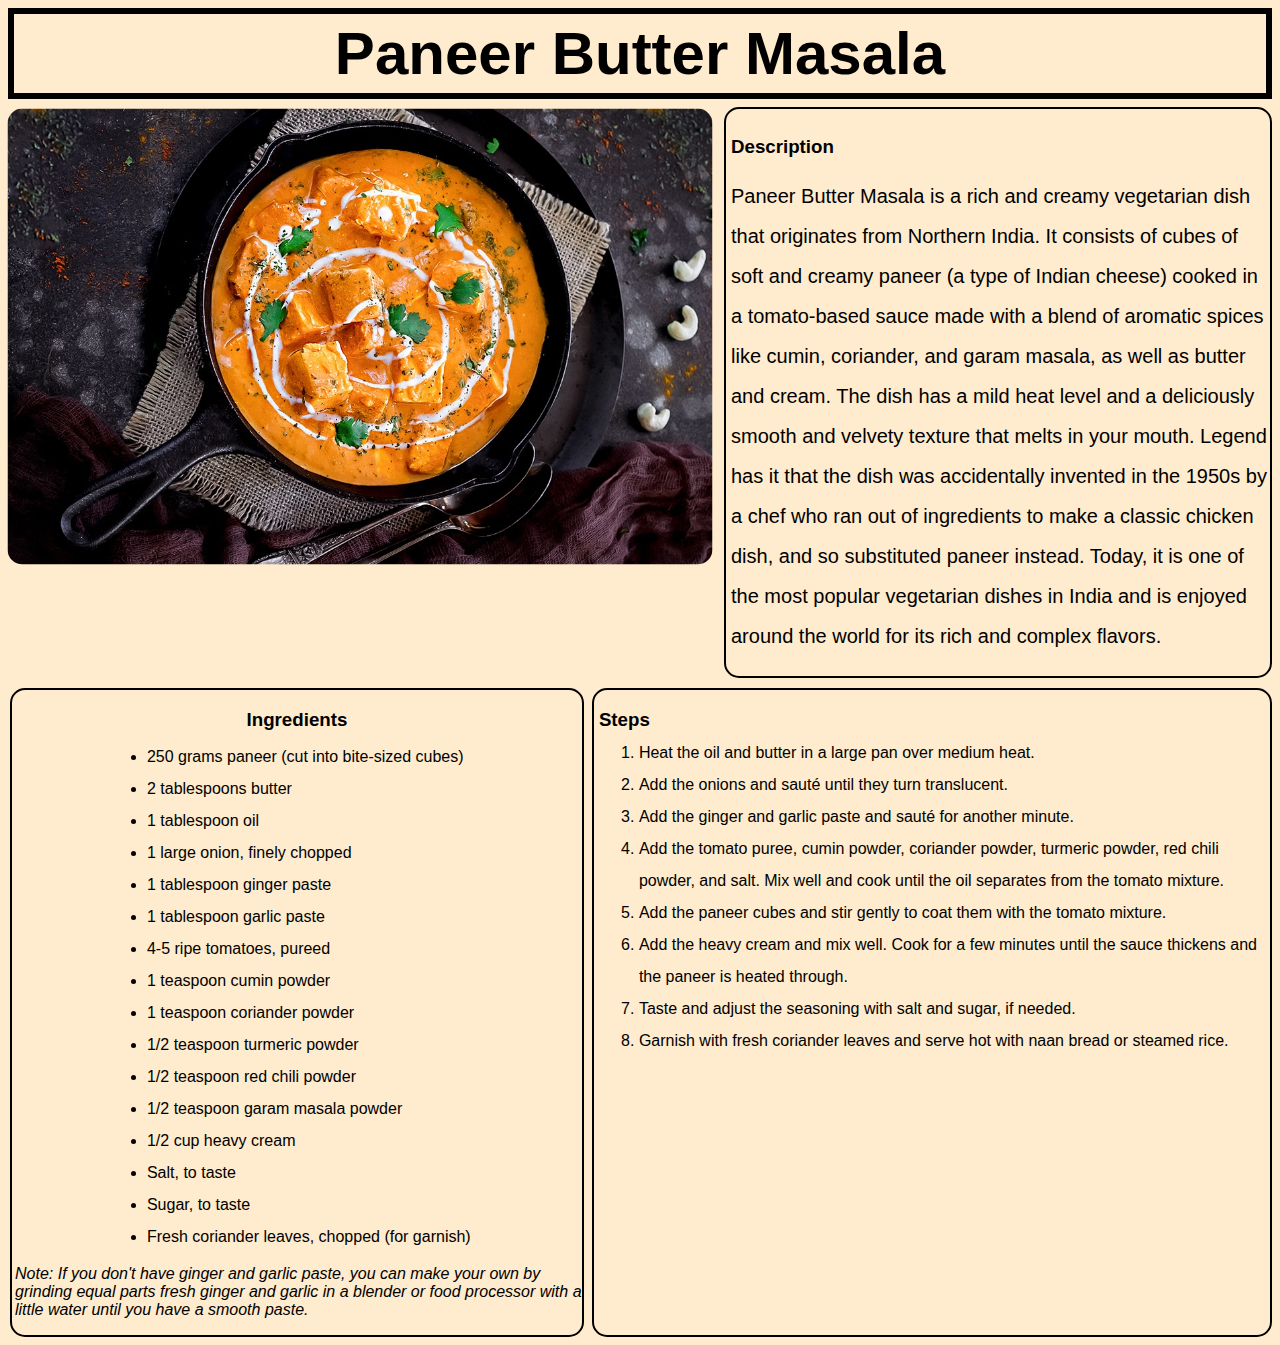
<file: recipes/paneer.html>
<!DOCTYPE html>
<html lang="en">
<head>
    <meta charset="UTF-8">
    <title>Paneer Butter Masala</title>
    <link rel="stylesheet" href="../styles.css">

</head>

<body>
    <div class="recipe-container">
    
    
    <div class="recipe-heading-container">
        <h1 class="paneer-heading">Paneer Butter Masala</h1>
    </div>
    
    <div class="img-des-container">
    <div class="paneer-img-container">
    <img class="paneer-image" src="Paneer-butter-masala-recipe-3.jpg">
    </div>

   <div class="paneer-des-container">
    <h3>Description</h3>
        <p class="recipe-des">
            Paneer Butter Masala is a rich and creamy vegetarian dish that originates from Northern India. It consists of cubes of soft and creamy paneer (a type of Indian cheese) cooked in a tomato-based sauce made with a blend of aromatic spices like cumin, coriander, and garam masala, as well as butter and cream. The dish has a mild heat level and a deliciously smooth and velvety texture that melts in your mouth. Legend has it that the dish was accidentally invented in the 1950s by a chef who ran out of ingredients to make a classic chicken dish, and so substituted paneer instead. Today, it is one of the most popular vegetarian dishes in India and is enjoyed around the world for its rich and complex flavors.
        </p>
    </div>
    </div>

    <div class="ingred-steps-container">
        <div class="paneer-ingred">
        <h3>Ingredients</h3>
        <ul>
            <li>250 grams paneer (cut into bite-sized cubes)</li>
            <li>2 tablespoons butter</li>
            <li>1 tablespoon oil</li>
            <li>1 large onion, finely chopped</li>
            <li>1 tablespoon ginger paste</li>
            <li>1 tablespoon garlic paste</li>
            <li>4-5 ripe tomatoes, pureed</li>
            <li>1 teaspoon cumin powder</li>
            <li>1 teaspoon coriander powder</li>
            <li>1/2 teaspoon turmeric powder</li>
            <li>1/2 teaspoon red chili powder</li>
            <li>1/2 teaspoon garam masala powder</li>
            <li>1/2 cup heavy cream</li>
            <li>Salt, to taste</li>
            <li>Sugar, to taste</li>
            <li>Fresh coriander leaves, chopped (for garnish)</li>
        </ul>

        <p class="ingred-note">Note: If you don't have ginger and garlic paste, you can make your own by grinding equal parts fresh ginger and garlic in a blender or food processor with a little water until you have a smooth paste.</p>
    </div>

        <div class="paneer-steps">
        <h3>Steps</h3>
            <ol>
                <li>Heat the oil and butter in a large pan over medium heat.</li>
                <li>Add the onions and sauté until they turn translucent.</li>
                <li>Add the ginger and garlic paste and sauté for another minute.</li>
                <li>Add the tomato puree, cumin powder, coriander powder, turmeric powder, red chili powder, and salt. Mix well and cook until the oil separates from the tomato mixture.</li>
                <li>Add the paneer cubes and stir gently to coat them with the tomato mixture.</li>
                <li>Add the heavy cream and mix well. Cook for a few minutes until the sauce thickens and the paneer is heated through.</li>
                <li>Taste and adjust the seasoning with salt and sugar, if needed.</li>
                <li>Garnish with fresh coriander leaves and serve hot with naan bread or steamed rice.</li>
            </ol>
                    </div>
              </div>
        </div>
    </body>


</html>
</file>
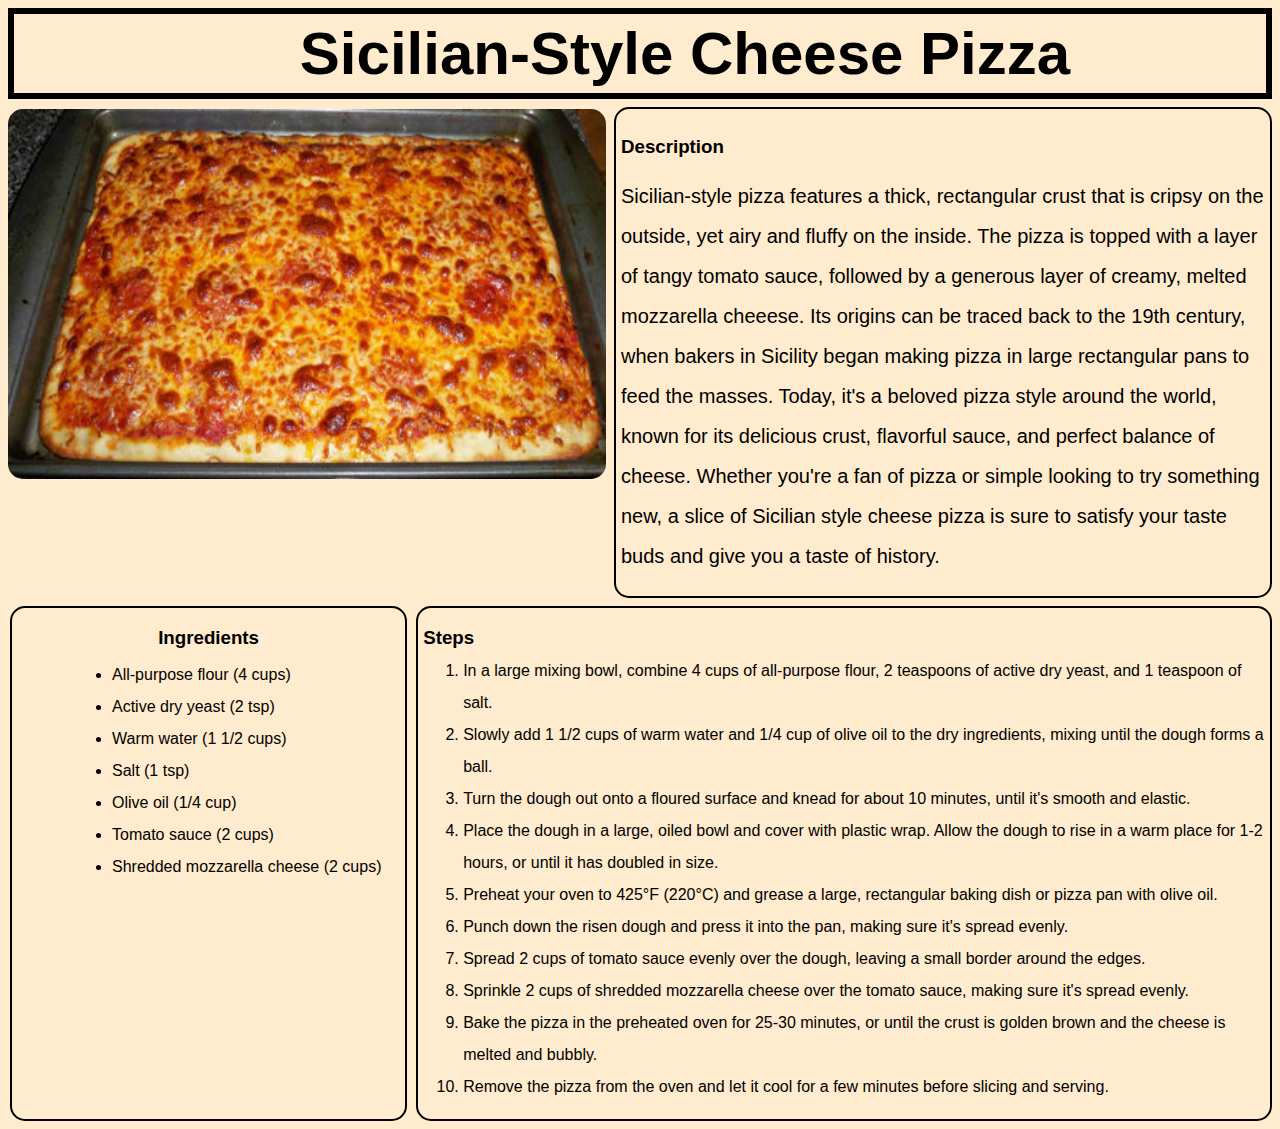
<file: recipes/sicilianpizza.html>
<!DOCTYPE html>
<html lang="en">
<head>
    <meta charset="UTF-8">
    <title>Sicilian Pizza</title>
    <link rel="stylesheet" href="../styles.css"
</head> 

<body>
<div class="recipe-container">
    <div class="recipe-heading-container">
        <h1 class="pizza-heading">Sicilian-Style Cheese Pizza</h1>
    </div>
   
    
    <div class="img-des-container">
        <div class="pizza-img-container">
            <img class="pizza-image"  src="sicilianpizza.jpg">
        </div>
    
        <div class="pizza-des-container">
            <h3>Description</h3>
            <p class="recipe-des">
                Sicilian-style pizza features a thick, rectangular crust that is cripsy on the outside, yet airy and fluffy on the inside. The pizza is topped with a layer of tangy tomato sauce, followed by a generous layer of creamy, melted mozzarella cheeese. Its origins can be traced back to the 19th century, when bakers in Sicility began making pizza in large rectangular pans to feed the masses. Today, it's a beloved pizza style around the world, known for its delicious crust, flavorful sauce, and perfect balance of cheese. Whether you're a fan of pizza or simple looking to try something new, a slice of Sicilian style cheese pizza is sure to satisfy your taste buds and give you a taste of history.
            </p>
        </div>
    </div>
  
    <div class="ingred-steps-container">

         <div class="pizza-ingred">    
                <h3>Ingredients</h3>
                     <ul>
                        <li>All-purpose flour (4 cups)</li>
                        <li>Active dry yeast (2 tsp)</li>
                        <li>Warm water (1 1/2 cups)</li>
                        <li>Salt (1 tsp)</li>
                        <li>Olive oil (1/4 cup)</li>
                        <li>Tomato sauce (2 cups)</li>
                        <li>Shredded mozzarella cheese (2 cups)</li>
                     </ul>
         </div>
   
        <div class="pizza-steps">
                <h3>Steps</h3>
                    <ol>
                        <li>In a large mixing bowl, combine 4 cups of all-purpose flour, 2 teaspoons of active dry yeast, and 1 teaspoon of salt.</li>
                        <li> Slowly add 1 1/2 cups of warm water and 1/4 cup of olive oil to the dry ingredients, mixing until the dough forms a ball. </li>
                        <li> Turn the dough out onto a floured surface and knead for about 10 minutes, until it's smooth and elastic. </li>
                        <li> Place the dough in a large, oiled bowl and cover with plastic wrap. Allow the dough to rise in a warm place for 1-2 hours, or until it has doubled in size. </li>
                        <li> Preheat your oven to 425°F (220°C) and grease a large, rectangular baking dish or pizza pan with olive oil. </li>
                        <li> Punch down the risen dough and press it into the pan, making sure it's spread evenly. </li>
                        <li> Spread 2 cups of tomato sauce evenly over the dough, leaving a small border around the edges.</li>
                        <li> Sprinkle 2 cups of shredded mozzarella cheese over the tomato sauce, making sure it's spread evenly.</li>
                        <li>Bake the pizza in the preheated oven for 25-30 minutes, or until the crust is golden brown and the cheese is melted and bubbly. </li>
                        <li>Remove the pizza from the oven and let it cool for a few minutes before slicing and serving. </li>
                    </ol>
        </div>
     </div>
</div>
</body>
</html>
</file>
<file: styles.css>
body {
    background-color: blanchedalmond;
    font-family: Verdana, Geneva, Tahoma, sans-serif;
}

.link-style-image,
.link-style-text {
    color: #333;
    border: 4px solid;
}

.link-style-image {
    padding-left: 20px;
    padding-right: 20px;
    padding-bottom: 20px;
    padding-top: 15px;
    margin: -2px;
}


.link-style-text {
    margin-top: 12px;
    margin-bottom: 8px;
    padding: 20px;
    font-weight: bold;
    font-size: 20px;
}

.index-container {
    display: flex;
    flex-wrap: wrap;
    justify-content: center;
    text-align: center;
    }

.index-container img {
    width: 500px;
    height: 400px;
    border: 4px solid black;
    transition: transform 0.3s ease;
}

.index-container img:hover{
    transform: scale(1.08);
}

h1 {
    font-size: 40px;
    font-weight: bold;
    padding: 20px;   
    text-align: center;
}


.recipe-container {
    display: flex ;
    flex-direction: column;
}

.recipe-heading-container {
    border: 6px solid black;
}

.paneer-heading,
.pizza-heading,
.cookies-heading {
    font-size: 60px;
    margin: 5px;
    padding: 0;
}


.pizza-heading {
    padding-left: 90px;
}

.cookies-heading {
    padding-left: 10px;
}


.img-des-container {
    display: flex;
    padding-top: 20px;
}

.paneer-img-container {
    margin-left: 114px;
    margin-top: -145px;
    margin-bottom: -125px;
    margin-right: 126px;
    padding: 10px;
}

.pizza-img-container,
.cookies-img-container {
    margin-top: -10px;
    margin-bottom: 5px; 
}

.paneer-image  {
    height: 705px;
    width: 456px;
    border-radius: 15px;
    transform: rotate(90deg);

}

.pizza-image,
.cookies-image {
    height: 370px;
    width: 598px;
}


.paneer-image,
.pizza-image,
.cookies-image {
    border-radius: 15px;
}

.paneer-des-container {
    margin-bottom: 10px;
    margin-left: 0px;
    margin-top:-12px;
    width:100%;
    padding-left: 5px;
    line-height: 2;   
}

.pizza-des-container {
    margin-bottom: 8px;
    margin-left: 8px;
    margin-top:-12px;
    width:100%;
    padding-left: 5px;
    line-height: 2;   
}

.cookies-des-container {
    margin-bottom: 8px;
    margin-left: 8px;
    margin-top:-12px;
    width:100%;
    padding-left: 5px;
    line-height: 2;   
}

.recipe-des {
    max-width: 1000px;
    font-size: 20px;
    margin-top: -8px;
}

.ingred-steps-container {
    display: flex;
}

.paneer-ingred,
.pizza-ingred,
.cookies-ingred {
    text-align: center;
    margin-left: 2px;
}

.pizza-ingred {
    margin-right: 4px;
    font-size: 16px;
    width: 32.5%;
}

.paneer-ingred {
    font-size: 16px;
}

.cookies-ingred {
    margin-right: 4px;
    font-size: 16px;
    width: 32.5%;
}


.ingred-note {
    padding-top: 20px;
    font-style: italic;
    text-align: left;
    padding-left: 3px;
    max-width: 700px;
    margin-top: -8px;
}

.paneer-ingred ul,
.pizza-ingred ul,
.cookies-ingred ul {
    text-align: left;
    margin: auto;
    line-height: 2;
    max-width: 400px;
    padding-left: 100px;
}


.paneer-steps {
    margin-top: 0px;
    margin-left: 8px;
    margin-bottom: 0px;
    margin-right: 0px;
    width: 65.5%;
    padding-left: 5px;
    font-size: 16px;
}

.pizza-steps {
    margin-top: 0px;
    margin-left: 5px;
    margin-bottom: 0px;
    margin-right: 0px;
    width: 70%;
    padding-left: 5px;
    font-size: 16px;
}

.cookies-steps {
    margin-top: 0px;
    margin-left: 5px;
    margin-bottom: 0px;
    margin-right: 0px;
    width: 70%;
    padding-left: 5px;
    font-size: 16px;
}


.paneer-steps ol,
.pizza-steps ol,
.cookies-steps ol{

    line-height: 2;
}

.paneer-ingred,
.paneer-steps,
.pizza-steps,
.pizza-ingred,
.cookies-steps,
.cookies-ingred,
.paneer-des-container,
.pizza-des-container,
.cookies-des-container {
    border: 2.5px solid black; 
    border-radius: 15px;
    
}

.paneer-ingred ul,
.pizza-ingred ul {
    
    margin-top: -8px;
}


.paneer-steps ol,
.pizza-steps ol {
    margin-top: -12px;
}

ol {
    max-width: 950px;
  }
</file>
